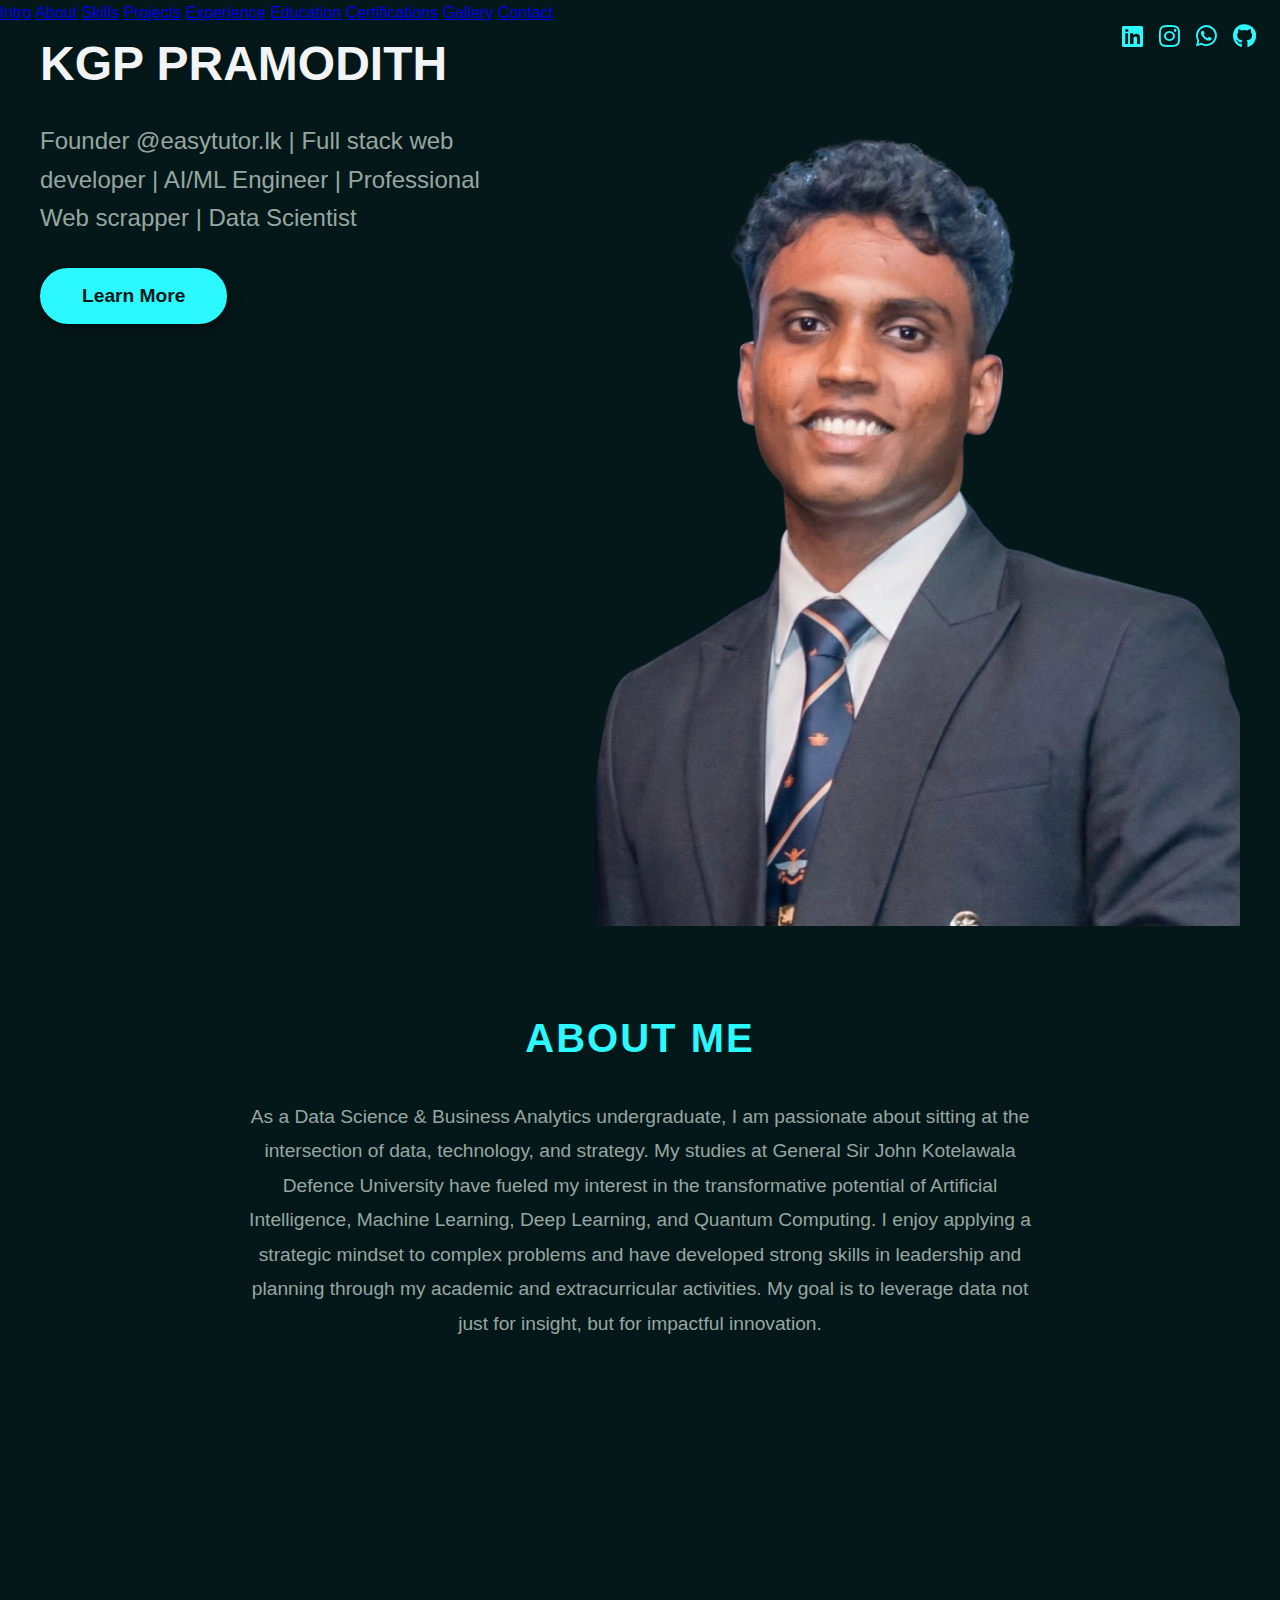
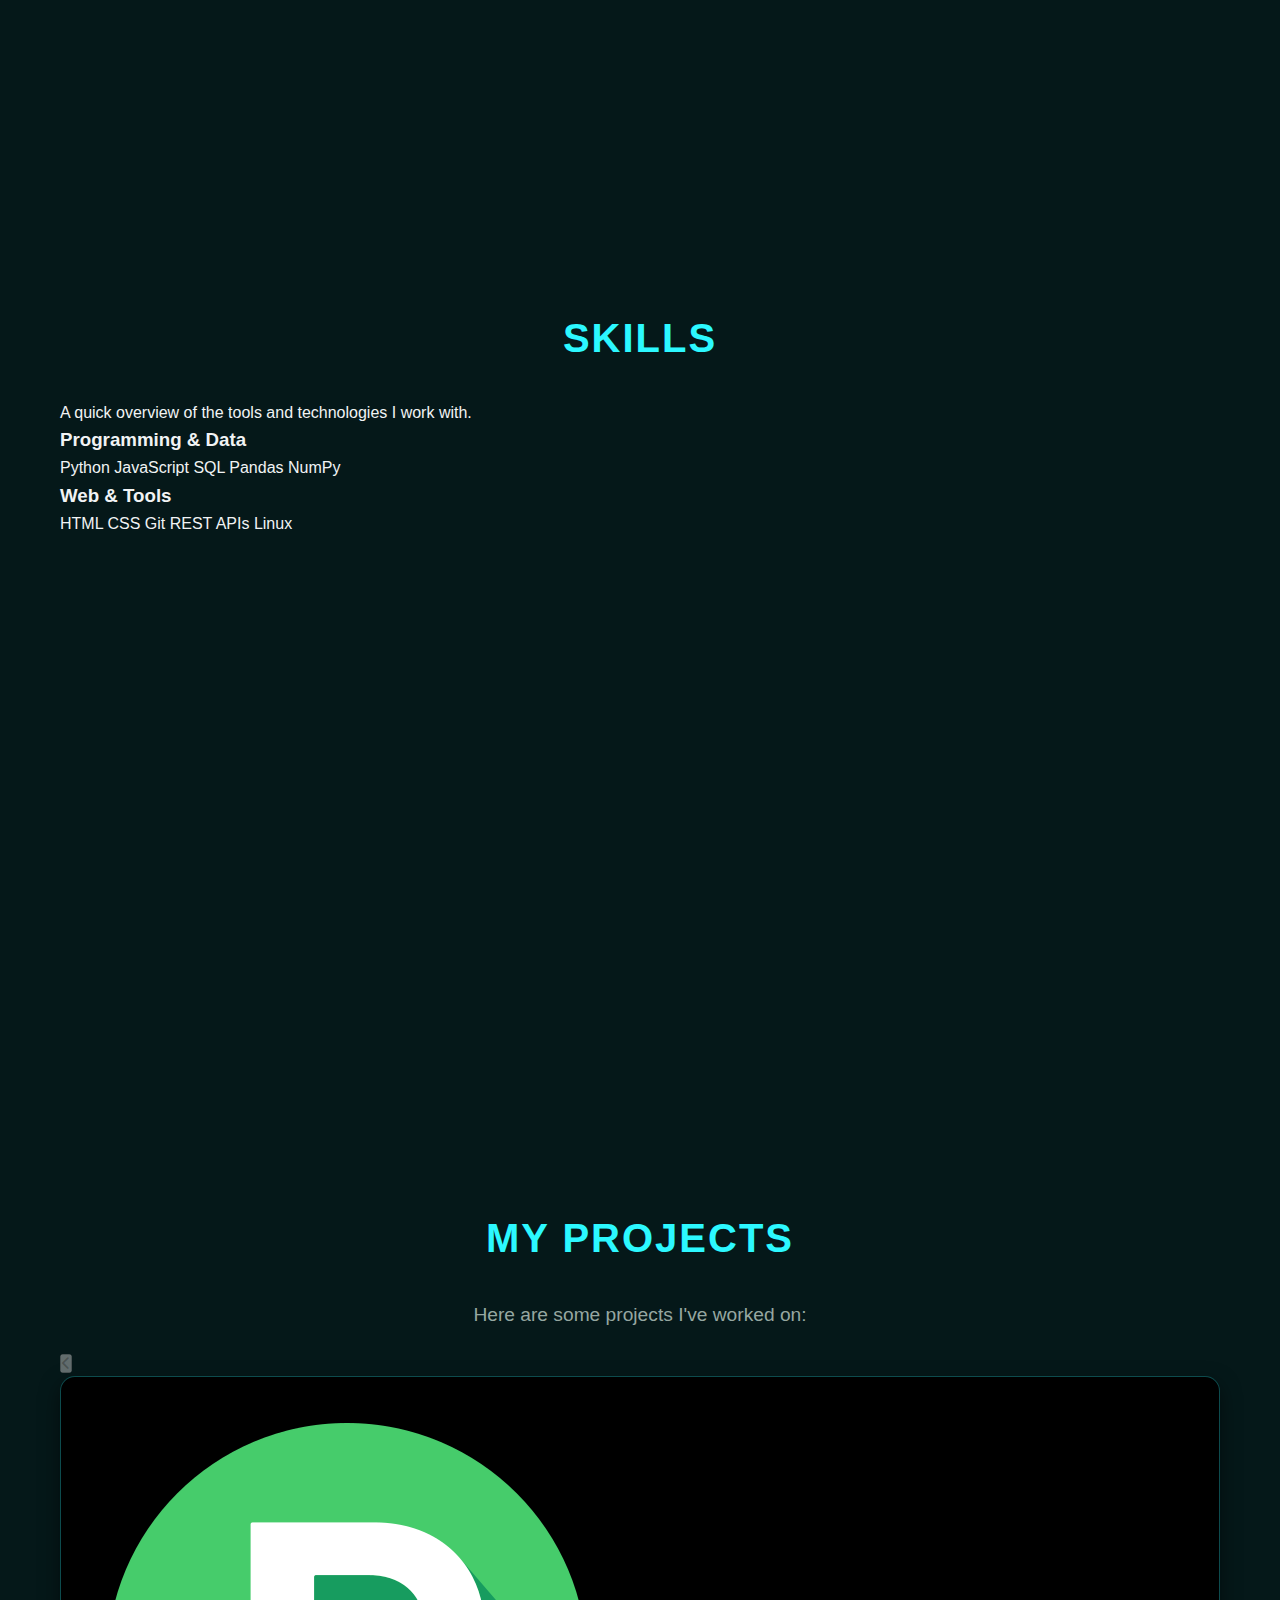
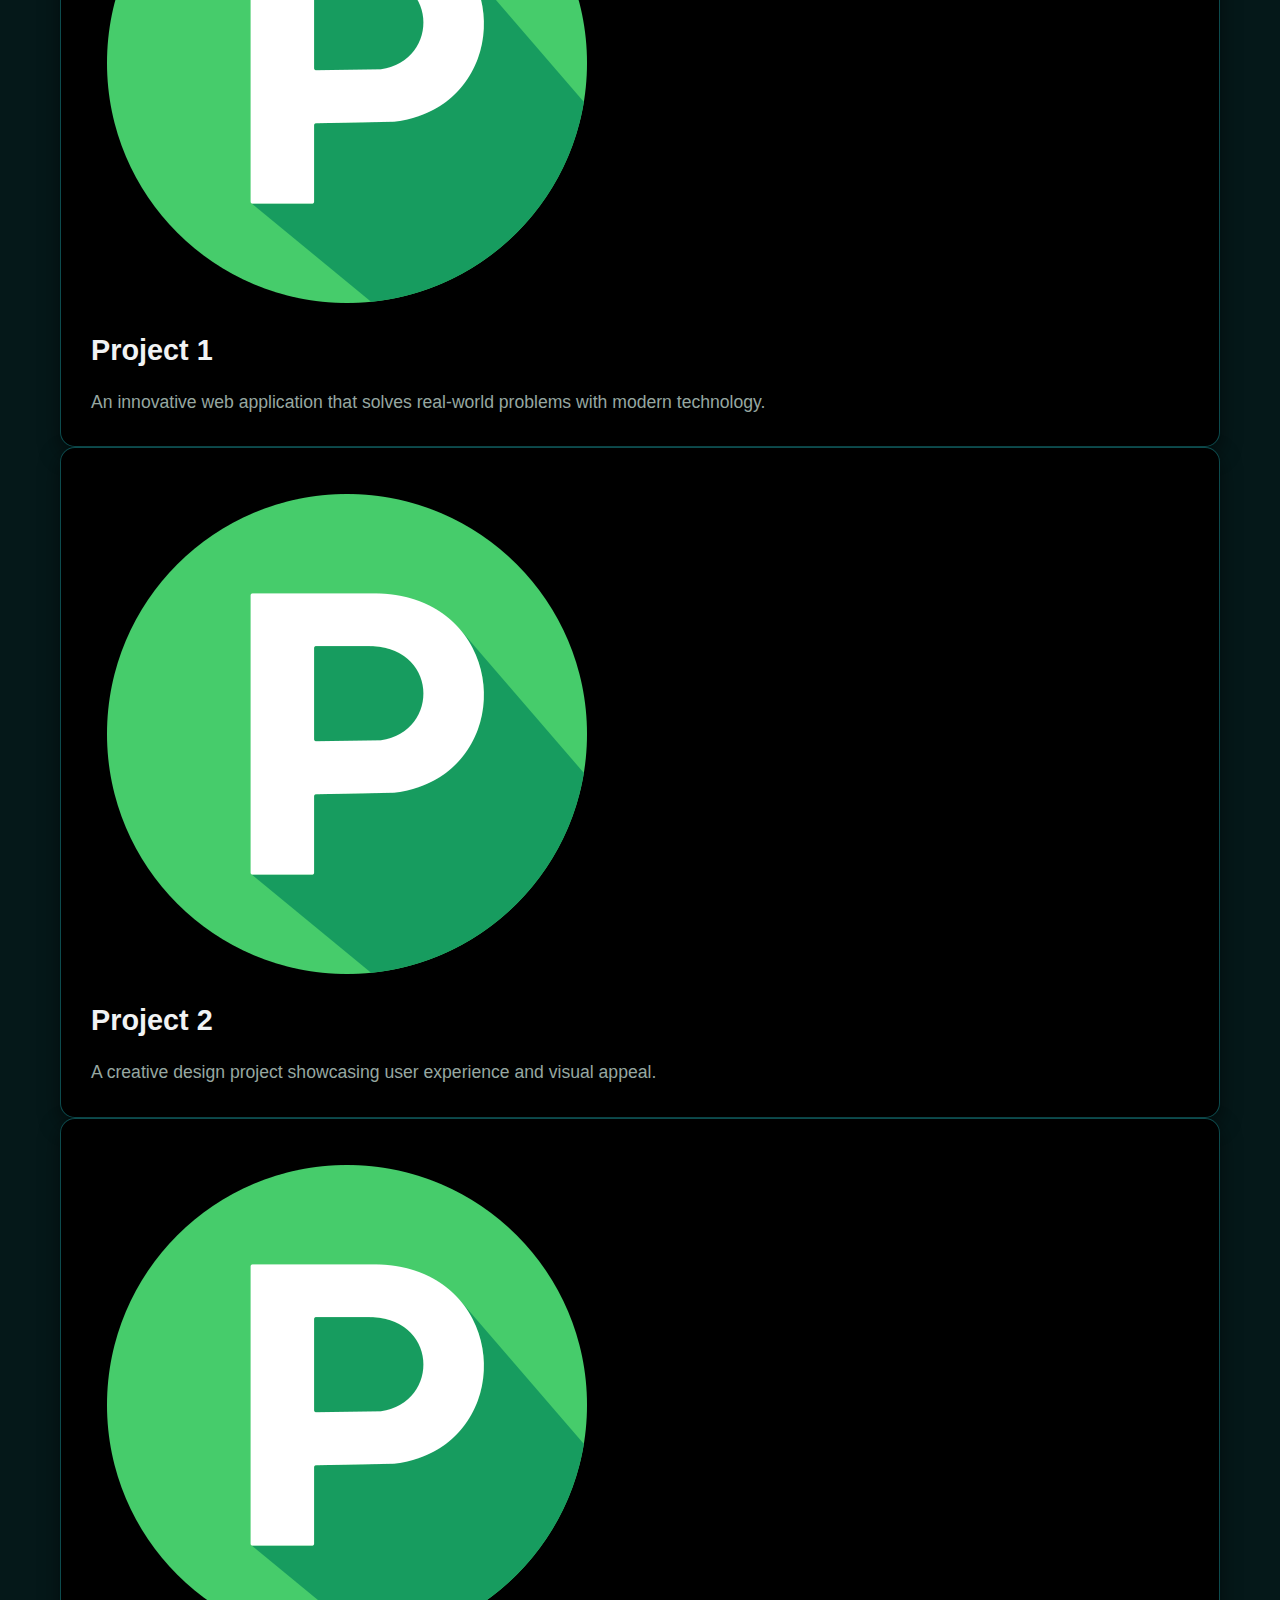
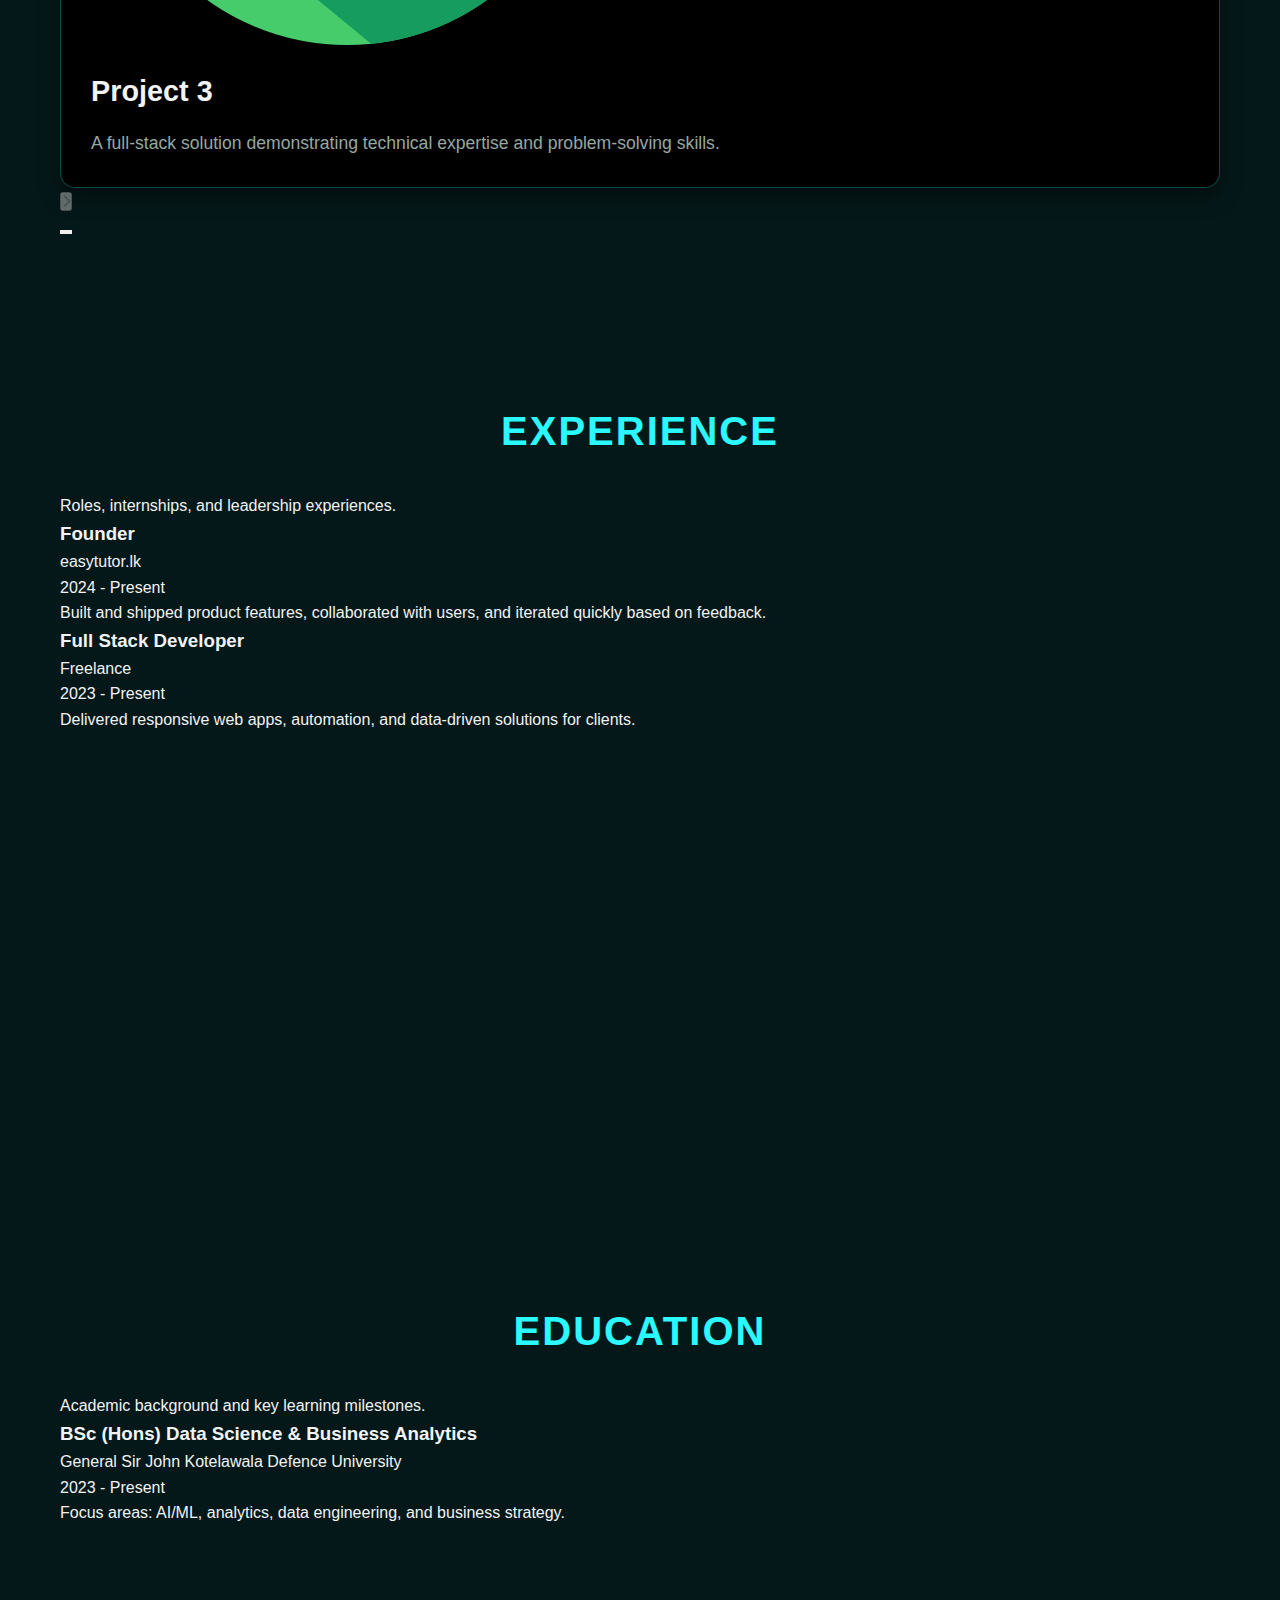
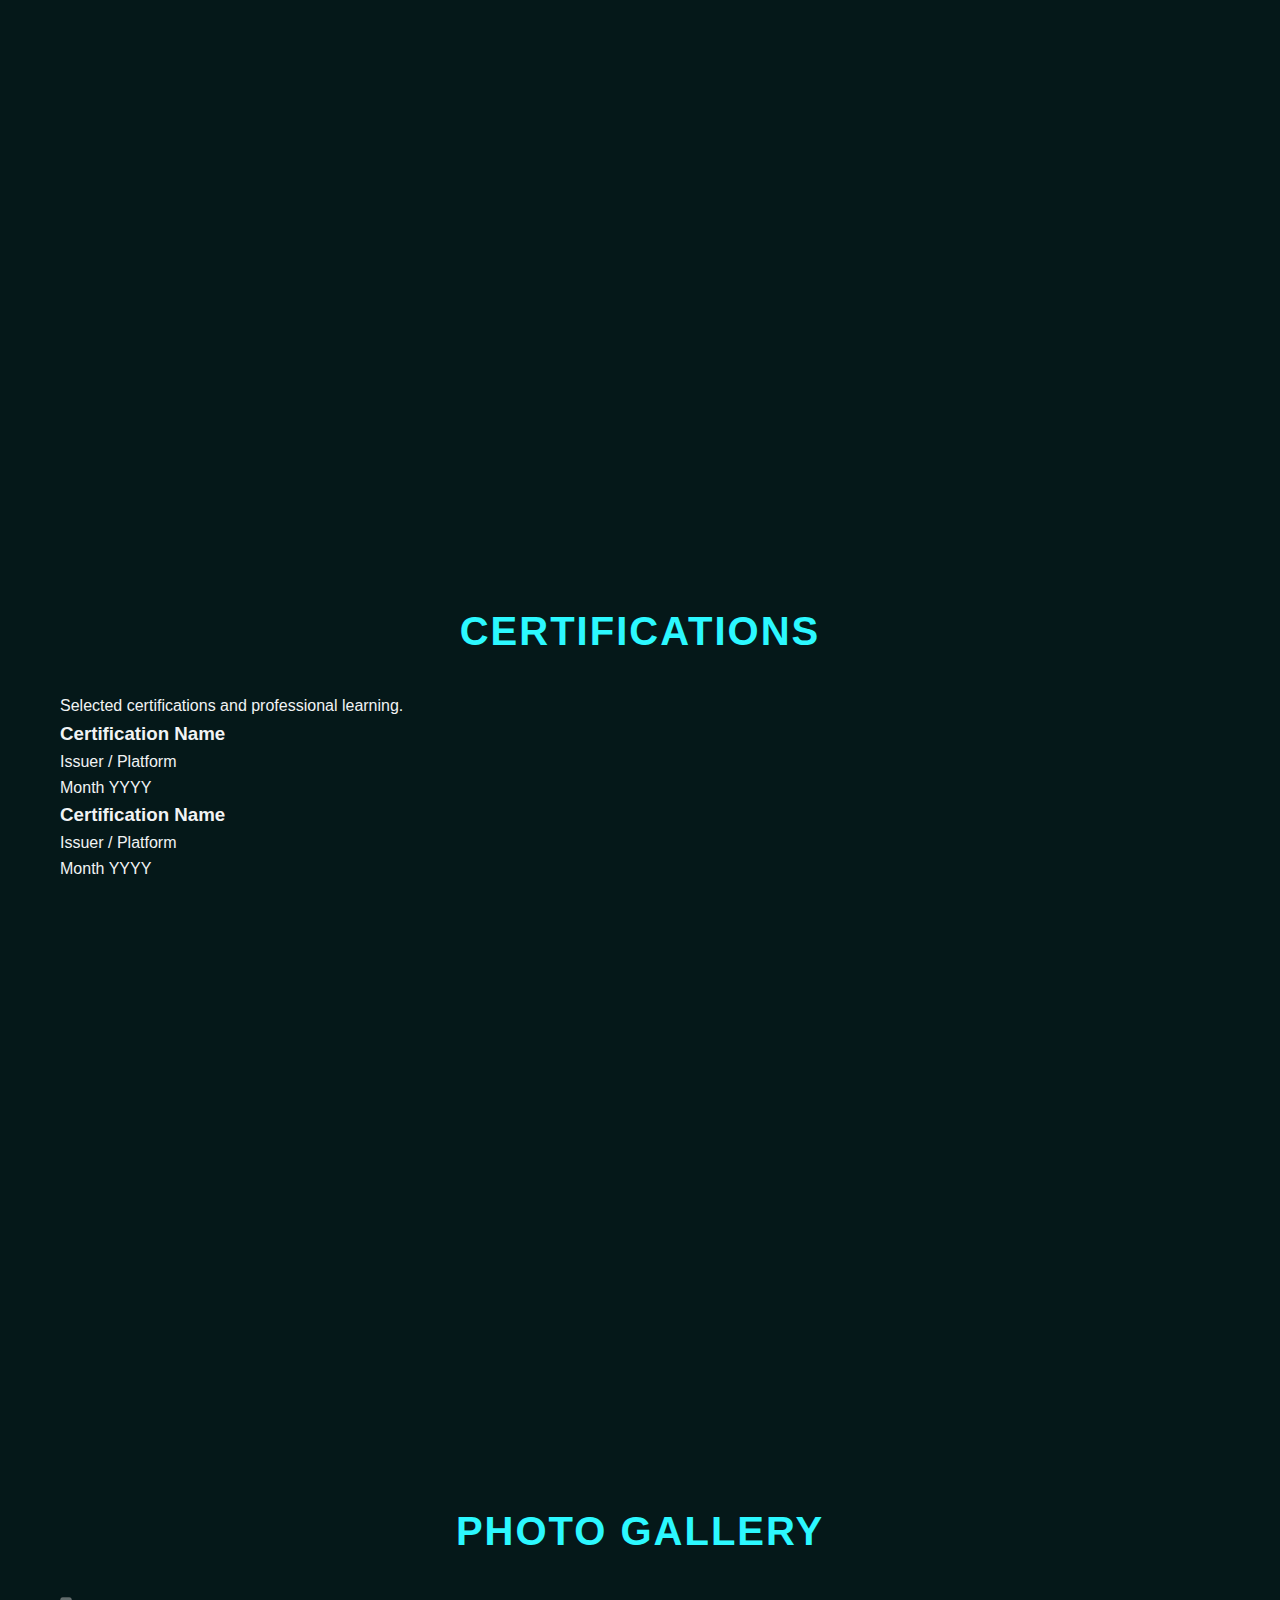
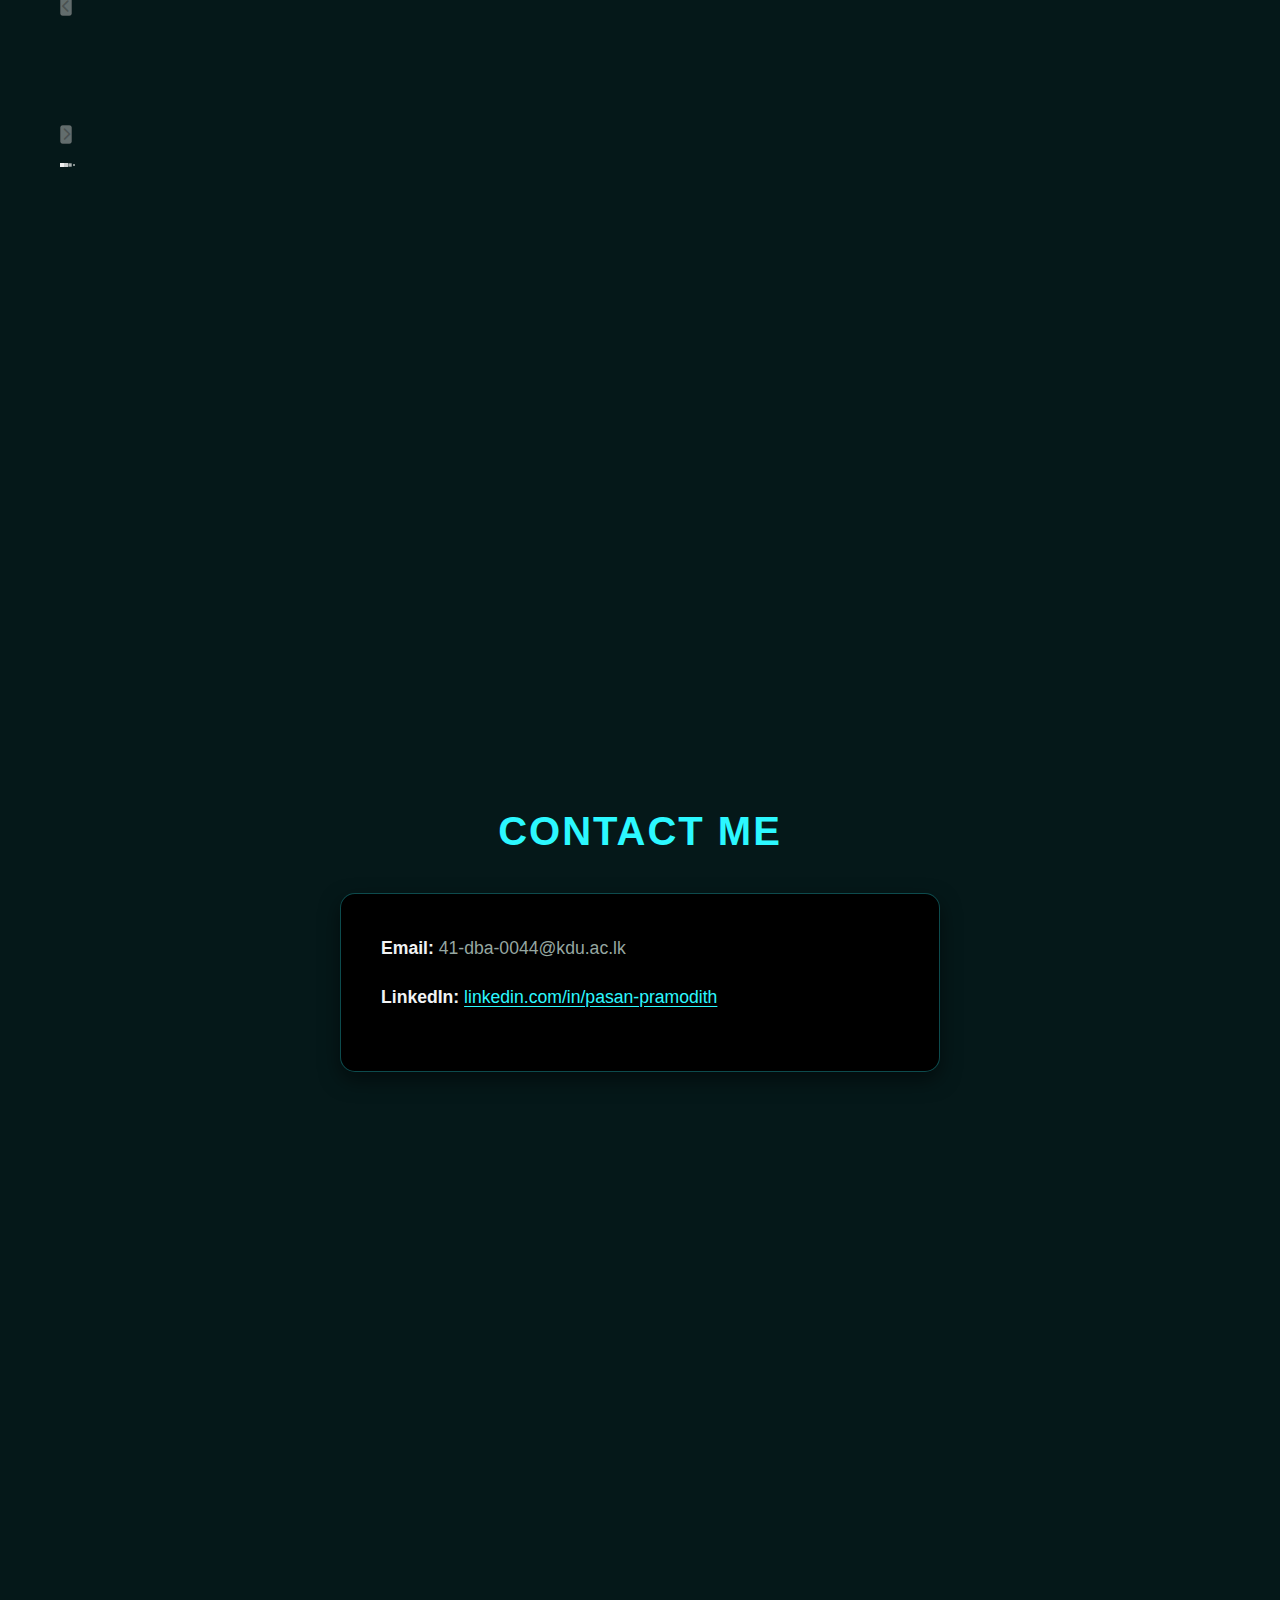
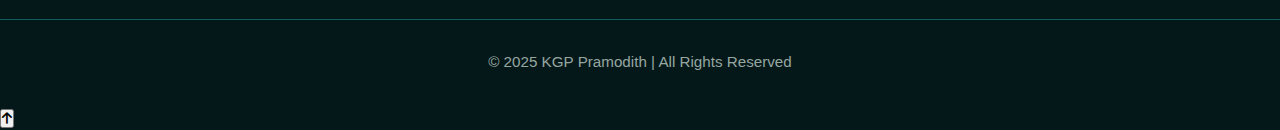
<file: index.html>
<!DOCTYPE html>
<html lang="en">
  <head>
    <meta charset="UTF-8" />
    <meta name="viewport" content="width=device-width, initial-scale=1.0" />
    <title>KGP Pramodith</title>
    <link rel="icon" type="image/png" href="images/icon.png" />
    <link rel="stylesheet" href="style.css" />
    <link
      rel="stylesheet"
      href="https://cdnjs.cloudflare.com/ajax/libs/font-awesome/6.5.0/css/all.min.css"
    />
  </head>
  <body>
    <div class="cursor-glow" id="cursorGlow" aria-hidden="true"></div>

    <!-- State Bar -->
    <div class="state-bar-container">
      <div class="state-bar">
        <nav class="state-nav" aria-label="Primary navigation">
          <a class="state-link" href="#home">Intro</a>
          <a class="state-link" href="#about">About</a>
          <a class="state-link" href="#skills">Skills</a>
          <a class="state-link" href="#portfolio">Projects</a>
          <a class="state-link" href="#experience">Experience</a>
          <a class="state-link" href="#education">Education</a>
          <a class="state-link" href="#certifications">Certifications</a>
          <a class="state-link" href="#gallery">Gallery</a>
          <a class="state-link" href="#contact">Contact</a>
        </nav>
        <div class="social-icons" aria-label="Social links">
          <a
            class="social-icon"
            aria-label="LinkedIn"
            href="https://www.linkedin.com/in/pasan-pramodith-56ab33306/"
            target="_blank"
            rel="noopener"
          >
            <i class="fa-brands fa-linkedin" aria-hidden="true"></i>
          </a>
          <a
            class="social-icon"
            aria-label="Instagram"
            href="https://www.instagram.com/pramod_k.gamage/"
            target="_blank"
            rel="noopener"
          >
            <i class="fa-brands fa-instagram" aria-hidden="true"></i>
          </a>
          <a
            class="social-icon"
            aria-label="WhatsApp"
            href="https://wa.me/94705051901?text=Hello%20Pramodith!"
            target="_blank"
            rel="noopener"
          >
            <i class="fa-brands fa-whatsapp" aria-hidden="true"></i>
          </a>
          <a
            class="social-icon"
            aria-label="GitHub"
            href="https://github.com/KGP-Pramodith-lang"
            target="_blank"
            rel="noopener"
          >
            <i class="fa-brands fa-github" aria-hidden="true"></i>
          </a>
        </div>
      </div>
    </div>

    <!-- Home Section -->
    <section id="home" class="hero">
      <div class="hero-grid">
        <div class="hero-text">
          <h1 id="heroTitle">KGP PRAMODITH</h1>
          <p id="heroSubtitle">
            Founder @easytutor.lk | Full stack web developer | AI/ML Engineer |
            Professional Web scrapper | Data Scientist
          </p>
          <button class="cta-button" id="learnMoreBtn">Learn More</button>
        </div>
        <div class="hero-image">
          <img src="images/dp.png" alt="Display Picture" id="heroImage" />
        </div>
      </div>
    </section>

    <!-- About Section -->
    <section id="about" class="section">
      <div class="container">
        <h2 class="section-title">About Me</h2>
        <p id="aboutText">
          As a Data Science & Business Analytics undergraduate, I am passionate
          about sitting at the intersection of data, technology, and strategy.
          My studies at General Sir John Kotelawala Defence University have
          fueled my interest in the transformative potential of Artificial
          Intelligence, Machine Learning, Deep Learning, and Quantum Computing.
          I enjoy applying a strategic mindset to complex problems and have
          developed strong skills in leadership and planning through my academic
          and extracurricular activities. My goal is to leverage data not just
          for insight, but for impactful innovation.
        </p>
      </div>
    </section>

    <!-- Skills Section -->
    <section id="skills" class="section section-dark">
      <div class="container">
        <h2 class="section-title">Skills</h2>
        <p id="skillsIntro" class="section-lead">
          A quick overview of the tools and technologies I work with.
        </p>

        <div class="skills">
          <div class="skills-group">
            <h3 class="skills-heading" id="skillsHeading1">
              Programming & Data
            </h3>
            <div class="skills-grid" aria-label="Programming and data skills">
              <span class="skill-chip" id="skill1">Python</span>
              <span class="skill-chip" id="skill2">JavaScript</span>
              <span class="skill-chip" id="skill3">SQL</span>
              <span class="skill-chip" id="skill4">Pandas</span>
              <span class="skill-chip" id="skill5">NumPy</span>
            </div>
          </div>

          <div class="skills-group">
            <h3 class="skills-heading" id="skillsHeading2">Web & Tools</h3>
            <div class="skills-grid" aria-label="Web and tools skills">
              <span class="skill-chip" id="skill6">HTML</span>
              <span class="skill-chip" id="skill7">CSS</span>
              <span class="skill-chip" id="skill8">Git</span>
              <span class="skill-chip" id="skill9">REST APIs</span>
              <span class="skill-chip" id="skill10">Linux</span>
            </div>
          </div>
        </div>
      </div>
    </section>

    <!-- Portfolio Section -->
    <section id="portfolio" class="section section-dark">
      <div class="container">
        <h2 class="section-title">My Projects</h2>
        <p id="portfolioIntro">Here are some projects I've worked on:</p>

        <div class="projects" aria-label="Projects carousel">
          <div class="projects-carousel">
            <button
              class="gallery-arrow gallery-arrow--left"
              type="button"
              aria-label="Scroll projects left"
            >
              <i class="fa-solid fa-chevron-left" aria-hidden="true"></i>
            </button>

            <div
              class="projects-track"
              tabindex="0"
              aria-label="Projects track"
            >
              <article class="portfolio-item project-card">
                <img
                  class="project-thumb"
                  src="images/icon.png"
                  alt="Project 1 thumbnail"
                  loading="lazy"
                />
                <h3 id="project1Title">Project 1</h3>
                <p id="project1Description">
                  An innovative web application that solves real-world problems
                  with modern technology.
                </p>
              </article>

              <article class="portfolio-item project-card">
                <img
                  class="project-thumb"
                  src="images/icon.png"
                  alt="Project 2 thumbnail"
                  loading="lazy"
                />
                <h3 id="project2Title">Project 2</h3>
                <p id="project2Description">
                  A creative design project showcasing user experience and
                  visual appeal.
                </p>
              </article>

              <article class="portfolio-item project-card">
                <img
                  class="project-thumb"
                  src="images/icon.png"
                  alt="Project 3 thumbnail"
                  loading="lazy"
                />
                <h3 id="project3Title">Project 3</h3>
                <p id="project3Description">
                  A full-stack solution demonstrating technical expertise and
                  problem-solving skills.
                </p>
              </article>
            </div>

            <button
              class="gallery-arrow gallery-arrow--right"
              type="button"
              aria-label="Scroll projects right"
            >
              <i class="fa-solid fa-chevron-right" aria-hidden="true"></i>
            </button>
          </div>

          <div
            class="photo-gallery-dots projects-dots"
            aria-label="Projects dots"
          ></div>
        </div>
      </div>
    </section>

    <!-- Experience Section -->
    <section id="experience" class="section">
      <div class="container">
        <h2 class="section-title">Experience</h2>
        <p id="experienceIntro" class="section-lead">
          Roles, internships, and leadership experiences.
        </p>

        <div class="timeline" aria-label="Experience timeline">
          <article class="timeline-item" aria-label="Experience item 1">
            <div class="timeline-meta">
              <h3 class="timeline-title" id="exp1Title">Founder</h3>
              <p class="timeline-subtitle" id="exp1Org">easytutor.lk</p>
              <p class="timeline-dates" id="exp1Dates">2024 - Present</p>
            </div>
            <p class="timeline-desc" id="exp1Desc">
              Built and shipped product features, collaborated with users, and
              iterated quickly based on feedback.
            </p>
          </article>

          <article class="timeline-item" aria-label="Experience item 2">
            <div class="timeline-meta">
              <h3 class="timeline-title" id="exp2Title">
                Full Stack Developer
              </h3>
              <p class="timeline-subtitle" id="exp2Org">Freelance</p>
              <p class="timeline-dates" id="exp2Dates">2023 - Present</p>
            </div>
            <p class="timeline-desc" id="exp2Desc">
              Delivered responsive web apps, automation, and data-driven
              solutions for clients.
            </p>
          </article>
        </div>
      </div>
    </section>

    <!-- Education Section -->
    <section id="education" class="section section-dark">
      <div class="container">
        <h2 class="section-title">Education</h2>
        <p id="educationIntro" class="section-lead">
          Academic background and key learning milestones.
        </p>

        <div class="timeline" aria-label="Education timeline">
          <article class="timeline-item" aria-label="Education item 1">
            <div class="timeline-meta">
              <h3 class="timeline-title" id="edu1Title">
                BSc (Hons) Data Science & Business Analytics
              </h3>
              <p class="timeline-subtitle" id="edu1Org">
                General Sir John Kotelawala Defence University
              </p>
              <p class="timeline-dates" id="edu1Dates">2023 - Present</p>
            </div>
            <p class="timeline-desc" id="edu1Desc">
              Focus areas: AI/ML, analytics, data engineering, and business
              strategy.
            </p>
          </article>
        </div>
      </div>
    </section>

    <!-- Certifications Section -->
    <section id="certifications" class="section">
      <div class="container">
        <h2 class="section-title">Certifications</h2>
        <p id="certificationsIntro" class="section-lead">
          Selected certifications and professional learning.
        </p>

        <div class="certs" aria-label="Certifications">
          <article class="cert-card" aria-label="Certification 1">
            <h3 class="cert-title" id="cert1Title">Certification Name</h3>
            <p class="cert-subtitle" id="cert1Org">Issuer / Platform</p>
            <p class="cert-dates" id="cert1Dates">Month YYYY</p>
          </article>

          <article class="cert-card" aria-label="Certification 2">
            <h3 class="cert-title" id="cert2Title">Certification Name</h3>
            <p class="cert-subtitle" id="cert2Org">Issuer / Platform</p>
            <p class="cert-dates" id="cert2Dates">Month YYYY</p>
          </article>
        </div>
      </div>
    </section>

    <!-- Gallery Section -->
    <section id="gallery" class="section">
      <div class="container">
        <h2 class="section-title">Photo Gallery</h2>
        <div class="photo-gallery" aria-label="Photo gallery">
          <div class="photo-gallery-carousel">
            <button
              class="gallery-arrow gallery-arrow--left"
              type="button"
              aria-label="Scroll photos left"
            >
              <i class="fa-solid fa-chevron-left" aria-hidden="true"></i>
            </button>

            <div
              class="photo-gallery-track"
              tabindex="0"
              aria-label="Photo gallery track"
            >
              <div class="photo-card">
                <img
                  src="images/DSC05766.jpg"
                  alt="Photo gallery image 1"
                  loading="lazy"
                />
              </div>
              <div class="photo-card">
                <img
                  src="images/IMG_4789.JPG"
                  alt="Photo gallery image 3"
                  loading="lazy"
                />
              </div>
              <div class="photo-card">
                <img
                  src="images/IMG_4793.JPG"
                  alt="Photo gallery image 4"
                  loading="lazy"
                />
              </div>
              <div class="photo-card">
                <img
                  src="images/IMG_4798.JPG"
                  alt="Photo gallery image 5"
                  loading="lazy"
                />
              </div>
            </div>

            <button
              class="gallery-arrow gallery-arrow--right"
              type="button"
              aria-label="Scroll photos right"
            >
              <i class="fa-solid fa-chevron-right" aria-hidden="true"></i>
            </button>
          </div>

          <div class="photo-gallery-dots" aria-label="Photo gallery dots"></div>
        </div>
      </div>
    </section>

    <!-- Contact Section -->
    <section id="contact" class="section">
      <div class="container">
        <h2 class="section-title">Contact Me</h2>
        <div class="contact-info">
          <p>
            <strong>Email:</strong>
            <span id="emailAddress">41-dba-0044@kdu.ac.lk</span>
          </p>
          <p>
            <strong>LinkedIn:</strong>
            <a
              href="https://www.linkedin.com/in/pasan-pramodith-56ab33306/"
              target="_blank"
              id="linkedinUrl"
              >linkedin.com/in/pasan-pramodith</a
            >
          </p>
        </div>
      </div>
    </section>

    <!-- Footer -->
    <footer>
      <p id="footerText">© 2025 KGP Pramodith | All Rights Reserved</p>
    </footer>

    <!-- Scroll to top button -->
    <button
      id="scrollTopBtn"
      class="scroll-top-btn"
      type="button"
      aria-label="Scroll to top"
      title="Scroll to top"
    >
      <i class="fa-solid fa-arrow-up" aria-hidden="true"></i>
    </button>

    <script src="script.js"></script>
  </body>
</html>
</file>
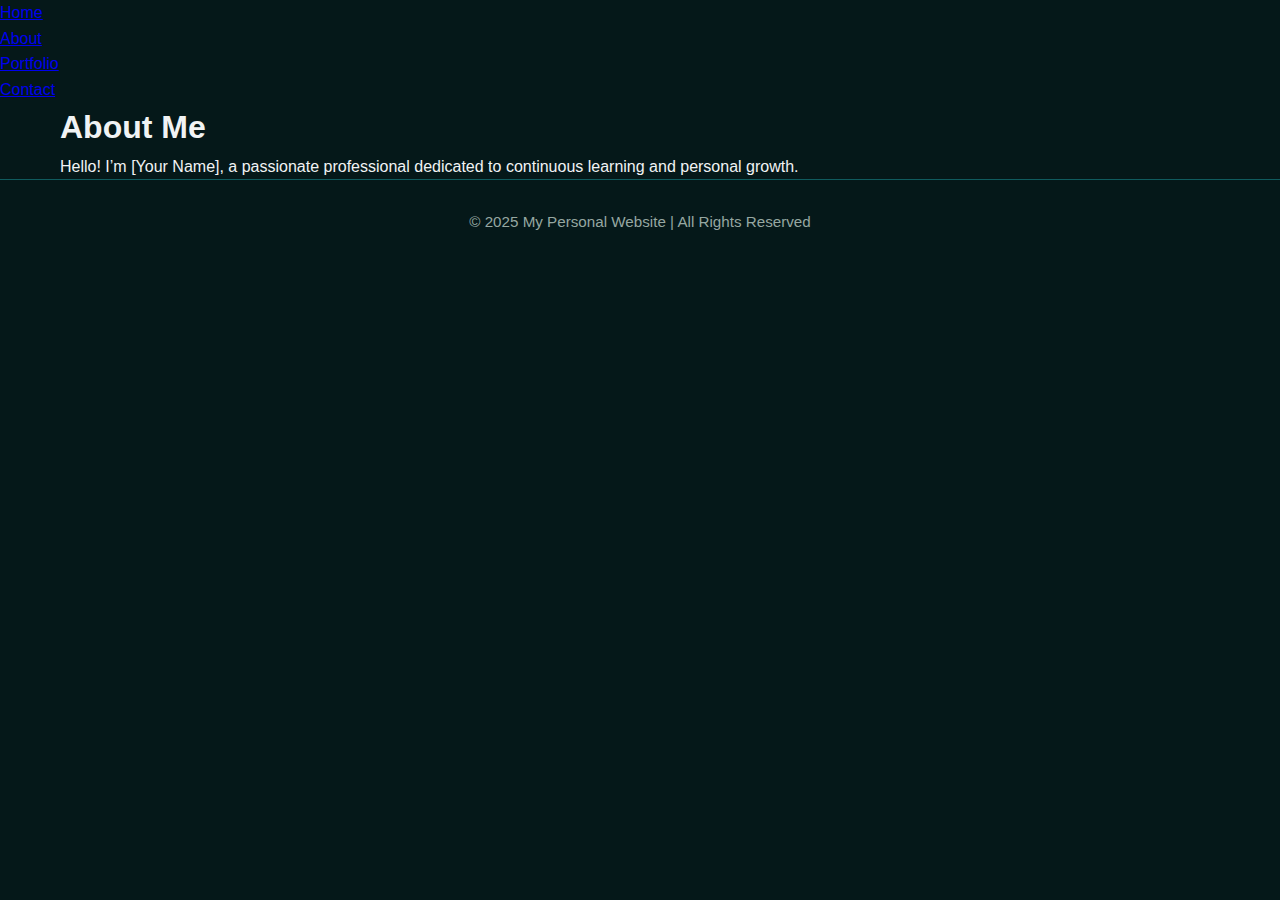
<file: about.html>
<!DOCTYPE html>
<html lang="en">
<head>
    <meta charset="UTF-8">
    <meta name="viewport" content="width=device-width, initial-scale=1.0">
    <title>About Me</title>
    <link rel="stylesheet" href="style.css">
</head>
<body>
    <header>
        <nav>
            <ul>
                <li><a href="index.html">Home</a></li>
                <li><a href="about.html">About</a></li>
                <li><a href="portfolio.html">Portfolio</a></li>
                <li><a href="contact.html">Contact</a></li>
            </ul>
        </nav>
    </header>

    <div class="container">
        <h1>About Me</h1>
        <p>Hello! I’m [Your Name], a passionate professional dedicated to continuous learning and personal growth.</p>
    </div>

    <footer>
        <p>© 2025 My Personal Website | All Rights Reserved</p>
    </footer>
</body>
</html>
</file>
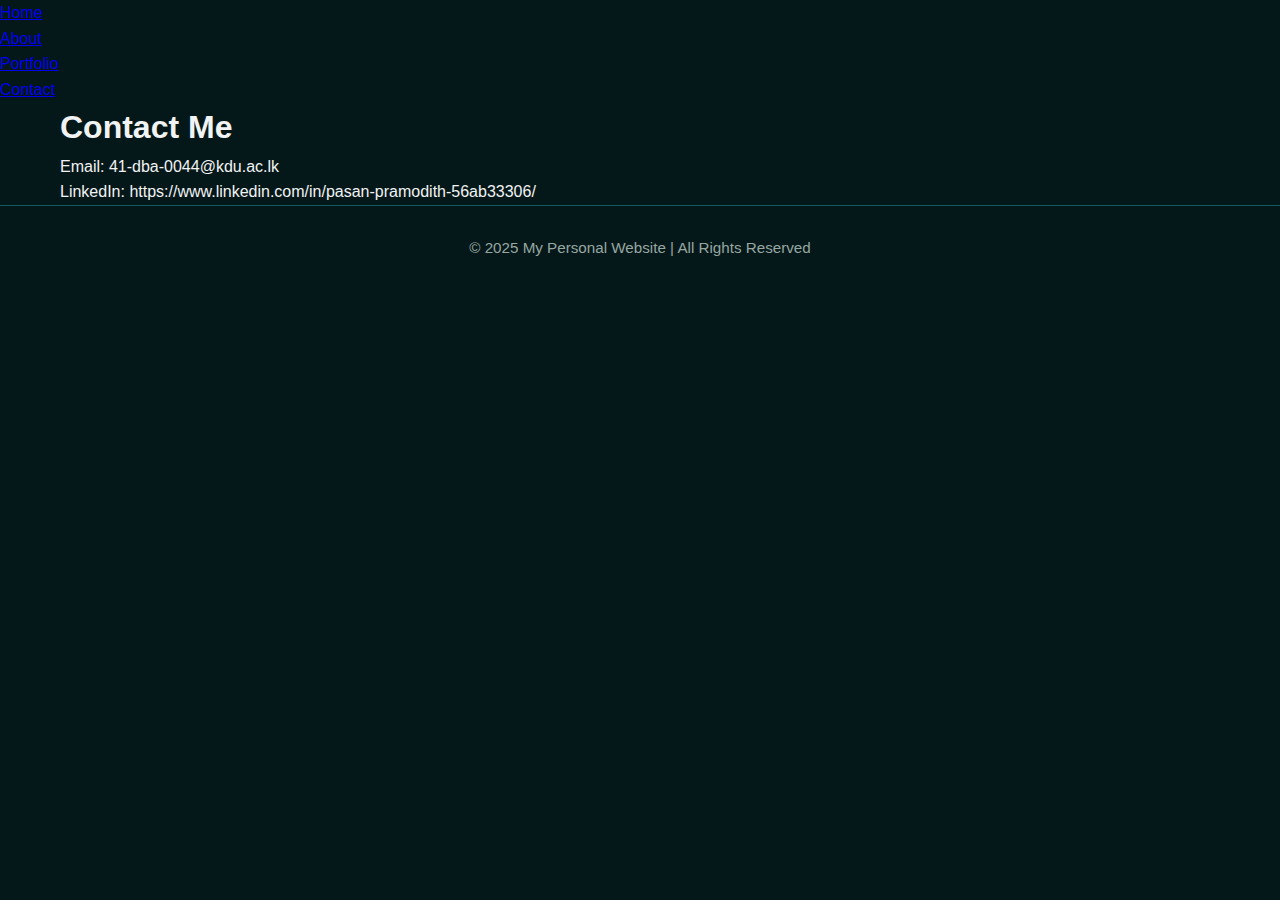
<file: contact.html>
<!DOCTYPE html>
<html lang="en">
<head>
    <meta charset="UTF-8">
    <meta name="viewport" content="width=device-width, initial-scale=1.0">
    <title>Contact</title>
    <link rel="stylesheet" href="style.css">
</head>
<body>
    <header>
        <nav>
            <ul>
                <li><a href="index.html">Home</a></li>
                <li><a href="about.html">About</a></li>
                <li><a href="portfolio.html">Portfolio</a></li>
                <li><a href="contact.html">Contact</a></li>
            </ul>
        </nav>
    </header>

    <div class="container">
        <h1>Contact Me</h1>
        <p>Email: 41-dba-0044@kdu.ac.lk</p>
        <p>LinkedIn: https://www.linkedin.com/in/pasan-pramodith-56ab33306/</p>
    </div>

    <footer>
        <p>© 2025 My Personal Website | All Rights Reserved</p>
    </footer>
</body>
</html>
</file>
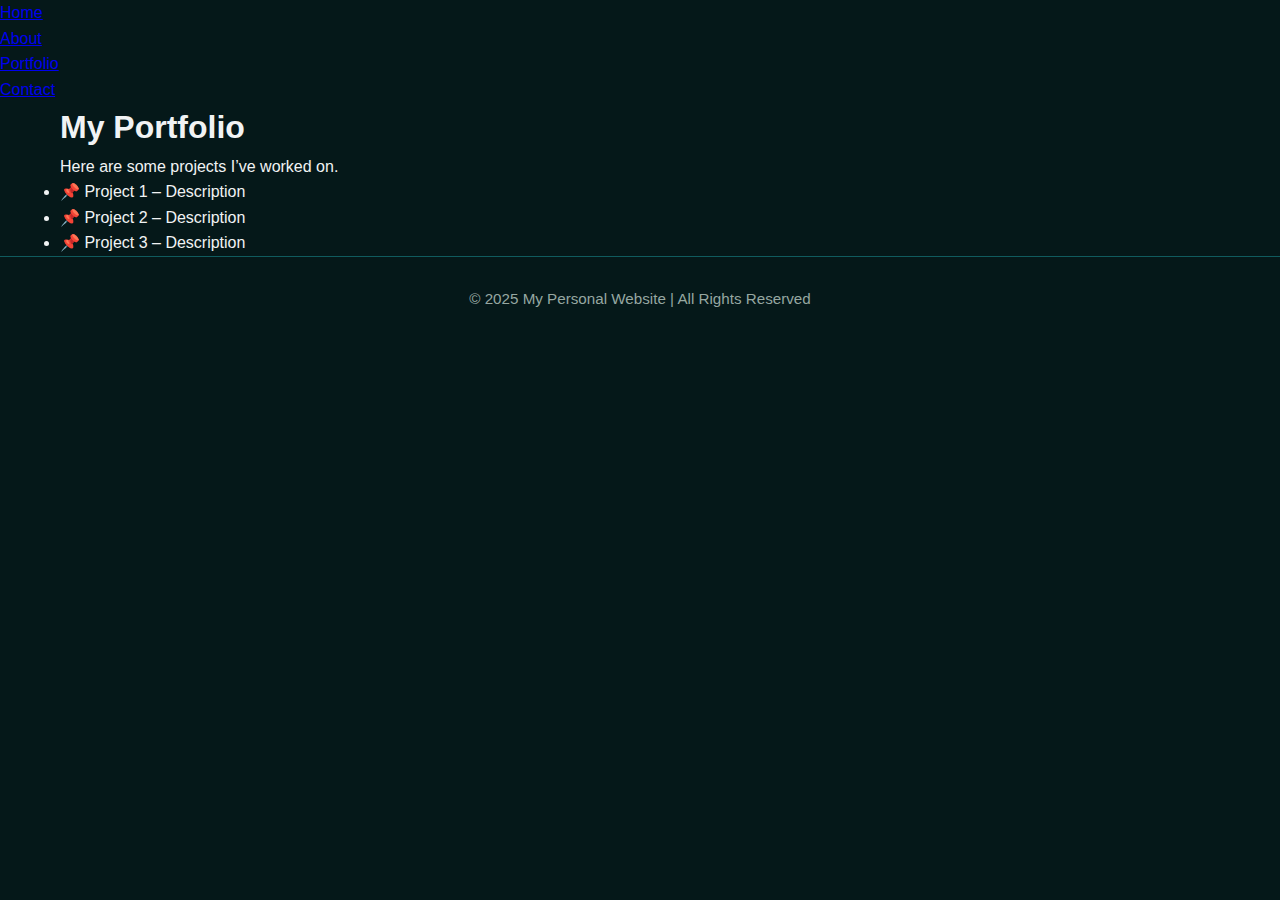
<file: portfolio.html>
<!DOCTYPE html>
<html lang="en">
<head>
    <meta charset="UTF-8">
    <meta name="viewport" content="width=device-width, initial-scale=1.0">
    <title>Portfolio</title>
    <link rel="stylesheet" href="style.css">
</head>
<body>
    <header>
        <nav>
            <ul>
                <li><a href="index.html">Home</a></li>
                <li><a href="about.html">About</a></li>
                <li><a href="portfolio.html">Portfolio</a></li>
                <li><a href="contact.html">Contact</a></li>
            </ul>
        </nav>
    </header>

    <div class="container">
        <h1>My Portfolio</h1>
        <p>Here are some projects I’ve worked on.</p>
        <ul>
            <li>📌 Project 1 – Description</li>
            <li>📌 Project 2 – Description</li>
            <li>📌 Project 3 – Description</li>
        </ul>
    </div>

    <footer>
        <p>© 2025 My Personal Website | All Rights Reserved</p>
    </footer>
</body>
</html>
</file>
<file: style.css>
/* Global Styles */
:root {
    /* Core palette */
    --bg: #051819;
    --bg-alt: #000000;
    --fg: #f1f3f4;
    --fg-90: rgba(241, 243, 244, 0.90);
    --fg-80: #96a7a1;
    --fg-70: rgba(150, 167, 161, 0.85);
    --fg-60: rgba(150, 167, 161, 0.60);

    /* Accents */
    --accent: #2cf8ff;
    --accent-2: #18ffb0;
    --accent-30: rgba(44, 248, 255, 0.30);

    /* Shadows / surfaces */
    --bg-80: rgba(5, 24, 25, 0.80);
    --bg-60: rgba(5, 24, 25, 0.60);
    --bg-30: rgba(5, 24, 25, 0.30);
    --shadow: rgba(0, 0, 0, 0.5);
}

* {
    margin: 0;
    padding: 0;
    box-sizing: border-box;
}

body {
    font-family: 'Segoe UI', Tahoma, Geneva, Verdana, sans-serif;
    background-color: var(--bg);
    color: var(--fg);
    line-height: 1.6;
    scroll-behavior: smooth;
}

/* Header - Fixed Navigation */
/* Social Icons - Fixed Top Right */
.social-icons {
    position: fixed;
    top: 24px;
    right: 24px;
    display: flex;
    gap: 16px;
    z-index: 1000;
}

.social-icon {
    display: inline-flex;
    align-items: center;
    justify-content: center;
    color: var(--accent);
    font-size: 24px;
    transition: all 0.2s ease;
    text-decoration: none;
}

/* Hero Section */
.hero {
    background: var(--bg);
    text-align: center;
    padding: 0 20px;
    height: 100vh;
    display: flex;
    align-items: center;
    justify-content: center;
}

.hero-grid {
    width: 100%;
    max-width: 1200px;
    margin: 0 auto;
    display: grid;
    grid-template-columns: 1fr 1.6fr;
    gap: 48px;
    align-items: stretch;
}

.hero-text {
    text-align: left;
}

.hero-image {
    display: flex;
    justify-content: center;
}

.hero-image img {
    width: 100%;
    height: 100vh;
    max-width: none;
    max-height: 100vh;
    border-radius: 0;
    border: none;
    box-shadow: none;
    object-fit: cover;
    object-position: center;
}

.hero h1 {
    font-size: 3em;
    margin-bottom: 20px;
    color: var(--fg);
    text-shadow: 2px 2px 4px var(--bg-80);
}

.hero p {
    font-size: 1.5em;
    color: var(--fg-80);
    margin-bottom: 30px;
}

/* Call to Action Button */
.cta-button {
    background: var(--accent);
    color: #051819;
    border: 2px solid var(--accent);
    padding: 15px 40px;
    font-size: 1.2em;
    font-weight: 700;
    border-radius: 30px;
    cursor: pointer;
    transition: all 0.25s ease;
    box-shadow: 0 4px 15px var(--shadow);
}

.cta-button:hover,
.cta-button:focus {
    background: var(--accent-2);
    color: #051819;
    transform: translateY(-3px);
    box-shadow: 0 6px 20px var(--shadow);
    outline: 2px solid var(--accent);
    outline-offset: 3px;
}

/* Section Styles */
.section {
    padding: 80px 20px;
    min-height: 100vh;
    background: var(--bg);
}

.section-dark {
    background: var(--bg);
}

.section-title {
    font-size: 2.5em;
    margin-bottom: 30px;
    color: var(--accent);
    text-align: center;
    text-transform: uppercase;
    letter-spacing: 2px;
}

/* Container */
.container {
    max-width: 1200px;
    margin: 0 auto;
    padding: 0 20px;
}

/* About Section */
#about {
    background: var(--bg);
}

#about p {
    font-size: 1.2em;
    line-height: 1.8;
    text-align: center;
    color: var(--fg-80);
    max-width: 800px;
    margin: 0 auto;
}

/* Portfolio Grid */
.portfolio-grid {
    display: grid;
    grid-template-columns: repeat(auto-fit, minmax(300px, 1fr));
    gap: 30px;
    margin-top: 40px;
}

.portfolio-item {
    background: var(--bg-alt);
    padding: 30px;
    border-radius: 15px;
    box-shadow: 0 8px 20px var(--shadow);
    transition: all 0.25s ease;
    border: 1.5px solid var(--accent-30);
}

.portfolio-item:hover {
    transform: translateY(-10px);
    background: var(--accent);
    color: #051819;
    border-color: var(--accent);
    box-shadow: 0 12px 30px var(--shadow);
}

.portfolio-item h3 {
    color: var(--fg);
    font-size: 1.8em;
    margin-bottom: 15px;
}

.portfolio-item p {
    color: var(--fg-80);
    font-size: 1.1em;
    line-height: 1.6;
}

#portfolioIntro {
    text-align: center;
    font-size: 1.2em;
    color: var(--fg-80);
    margin-bottom: 20px;
}

/* Contact Section */
#contact {
    background: var(--bg);
}

.contact-info {
    max-width: 600px;
    margin: 0 auto;
    background: var(--bg-alt);
    padding: 40px;
    border-radius: 15px;
    box-shadow: 0 8px 20px var(--shadow);
    border: 1.5px solid var(--accent-30);
}

.contact-info p {
    font-size: 1.1em;
    margin-bottom: 20px;
    color: var(--fg-80);
}

.contact-info strong {
    color: var(--fg);
}

.contact-info a {
    color: var(--accent);
    text-decoration: underline;
    text-underline-offset: 3px;
    transition: all 0.2s ease;
}

.contact-info a:hover {
    color: var(--accent-2);
}

/* Footer */
footer {
    background: var(--bg);
    color: var(--fg-80);
    text-align: center;
    padding: 30px 0;
    border-top: 1px solid var(--accent-30);
}

footer p {
    font-size: 0.95em;
}

/* Responsive Design */
@media (max-width: 768px) {
    .hero-grid {
        grid-template-columns: 1fr;
        gap: 24px;
    }

    .hero-text {
        text-align: center;
    }

    .hero-image img {
        width: 100%;
        height: 65vh;
        max-width: none;
    }

    .social-icons {
        top: 16px;
        right: 16px;
        gap: 12px;
    }

    .social-icon {
        font-size: 20px;
    }

    .hero h1 {
        font-size: 2em;
    }

    .hero p {
        font-size: 1.2em;
    }

    .section-title {
        font-size: 2em;
    }

    .portfolio-grid {
        grid-template-columns: 1fr;
    }
}
</file>
